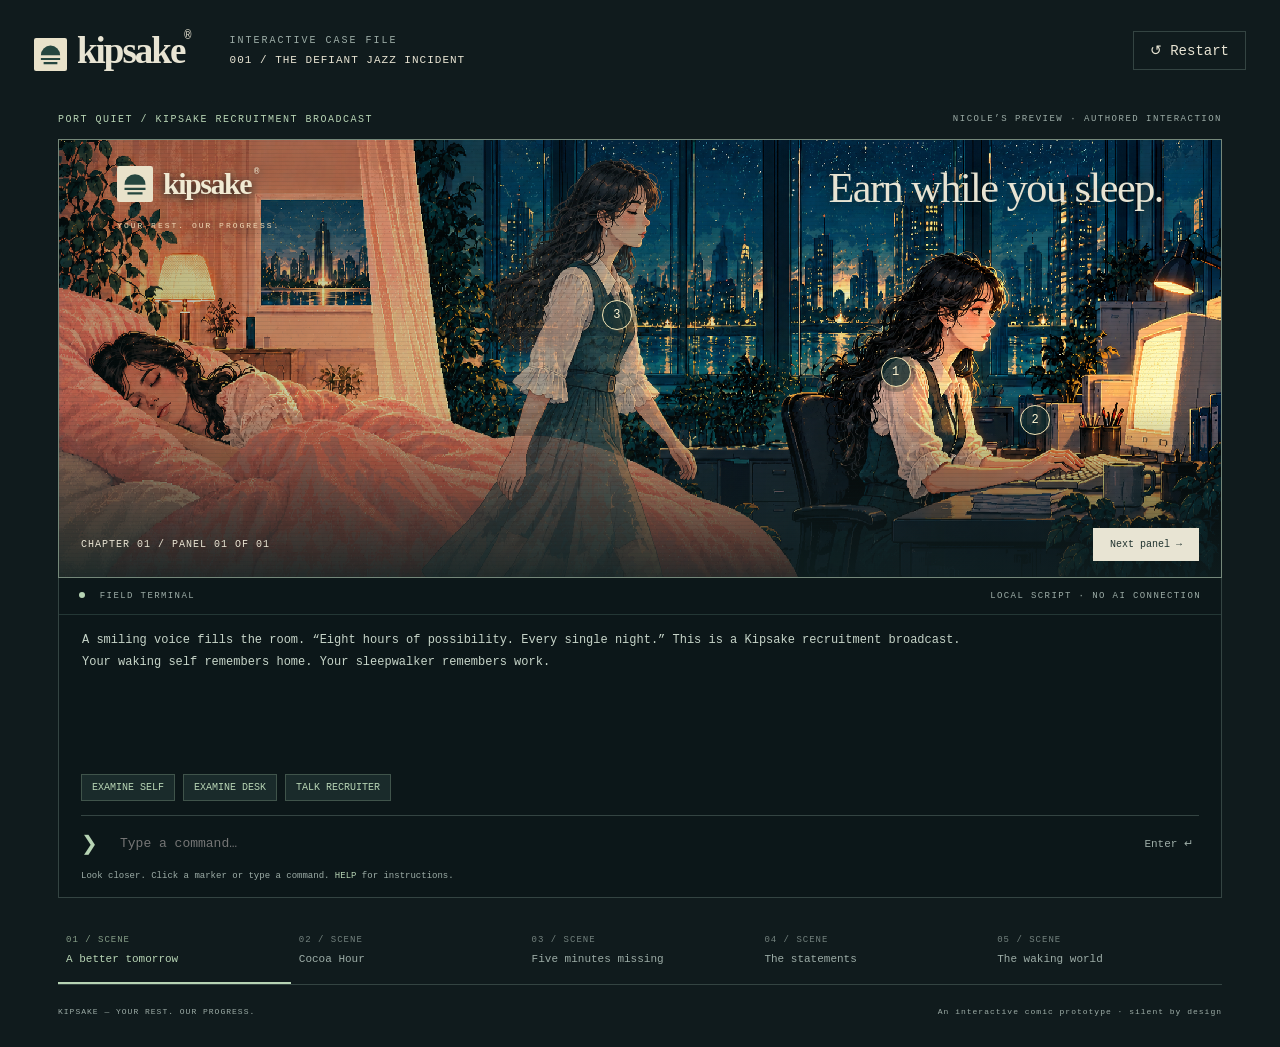
<file: comic-prototype/index.html>
<!doctype html>
<html lang="en"><head><meta charset="utf-8"><meta name="viewport" content="width=device-width,initial-scale=1"><meta name="color-scheme" content="dark"><title>Kipsake • The Defiant Jazz Incident</title><link rel="icon" href="data:,"><link rel="stylesheet" href="style.css"><script defer src="scenes.js"></script><script defer src="statements.js"></script><script defer src="app.js"></script></head>
<body><header><a class="wordmark" href="./"><img class="brand-emblem" src="assets/kipsake-logo.svg" alt="">kipsake<span>®</span></a><span class="edition">INTERACTIVE CASE FILE <b>001 / THE DEFIANT JAZZ INCIDENT</b></span><button id="restart">↺ Restart</button></header>
<main><div class="chapterbar"><span id="location"></span><span class="prototype">NICOLE’S PREVIEW · AUTHORED INTERACTION</span></div><section class="comic" aria-label="Interactive comic scene"><div id="art" role="img"></div><div class="grain"></div><div class="headline"><div class="ad-logo" aria-label="Kipsake"><img src="assets/kipsake-logo.svg" alt=""><span>kipsake<sup>®</sup></span></div><span id="eyebrow"></span><h1 id="title"></h1><p id="subtitle"></p></div><div id="hotspots"></div><div id="scene-speech" hidden role="status"></div><div id="statement-page" hidden aria-label="Suspect statement panels"></div><span id="sound-caption"></span><div class="framebar"><span id="frame-label"></span><button id="next">Next panel <span>→</span></button></div></section>
<section class="terminal" aria-label="Text adventure console"><div class="terminalbar"><span><i></i> FIELD TERMINAL</span><span>LOCAL SCRIPT · NO AI CONNECTION</span></div><div id="transcript" role="log" aria-live="polite" aria-relevant="additions"></div><div id="suggestions" aria-label="Suggested commands"></div><form id="command-form"><label for="command">❯ <span class="sr-only">Enter a command</span></label><input id="command" autocomplete="off" spellcheck="false" placeholder="Type a command…" aria-describedby="input-help"><button type="submit">Enter ↵</button></form><p id="input-help">Look closer. Click a marker or type a command. <kbd>HELP</kbd> for instructions.</p></section>
<nav id="chapters" aria-label="Review scenes"></nav><footer><span>KIPSAKE — YOUR REST. OUR PROGRESS.</span><span>An interactive comic prototype · silent by design</span></footer></main>
<dialog id="clue"><button id="close-clue" aria-label="Close evidence">Close ×</button><span class="document-label">PERSONAL EFFECTS / CLOSE INSPECTION</span><h2 id="clue-title"></h2><div id="clue-body"></div></dialog></body></html>
</file>
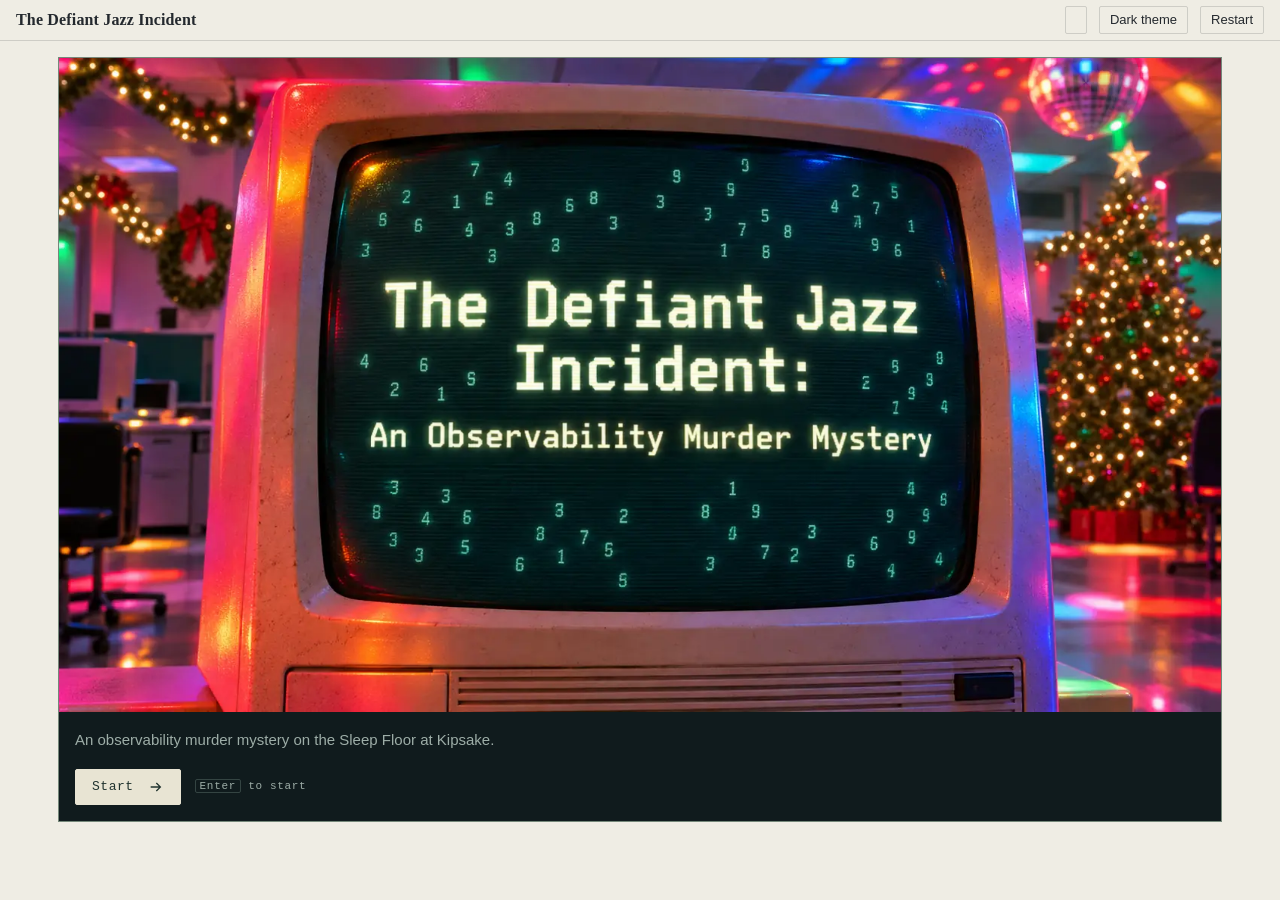
<file: web/index.html>
<!doctype html>
<html lang="en">
<head>
<meta charset="utf-8">
<meta name="viewport" content="width=device-width, initial-scale=1">
<!-- Static page: no network requests at runtime (the local stack's server may allow one origin for the optional leaderboard button). Links that leave the game open in a new tab. -->
<meta http-equiv="Content-Security-Policy"
      content="default-src 'self'; script-src 'self'; style-src 'self'; img-src 'self' data:; connect-src 'none'; font-src 'none'; object-src 'none'; base-uri 'none'; form-action 'none'">
<meta name="color-scheme" content="dark light">
<title>The Defiant Jazz Incident</title>
<link rel="icon" href="data:,">
<link rel="stylesheet" href="style.css">
<script src="theme.js"></script>
<!-- Local mode (see local.js): only on in the local stack's server or with ?local. Elsewhere these do nothing. -->
<script src="local-config.js"></script>
<script src="local.js"></script>
</head>
<body>
<header class="topbar">
  <span class="brand">The Defiant Jazz Incident</span>
  <span class="leads" id="leads" hidden></span>
  <span class="spacer"></span>
  <button type="button" class="btn btn-quiet" id="music-toggle" hidden></button>
  <button type="button" class="btn btn-quiet" id="theme-toggle"></button>
  <button type="button" class="btn btn-quiet" id="restart" hidden>Restart</button>
</header>
<main id="main" tabindex="-1">
  <noscript><p>The game needs JavaScript. You can also play it in a terminal: <code>python3 game/play.py</code>.</p></noscript>
</main>
<div class="toast" id="status" role="status" aria-live="polite"></div>
<dialog id="restart-dialog" aria-labelledby="restart-title">
  <h2 id="restart-title">Start over?</h2>
  <p>This clears your saved progress and goes back to the start.</p>
  <div class="actions">
    <button type="button" class="btn btn-danger" value="restart">Start over</button>
    <button type="button" class="btn" value="cancel" autofocus>Cancel</button>
  </div>
</dialog>
<script src="SPOILERS-content.js"></script>
<script src="game.js"></script>
</body>
</html>
</file>
<file: comic-prototype/style.css>
:root{--bg:#101b1d;--panel:#142326;--ink:#e8e4d3;--muted:#9dada7;--mint:#b7d4b4;--line:#344442;--peach:#efbb98}*{box-sizing:border-box}body{margin:0;background:var(--bg);color:var(--ink);font:14px ui-monospace,SFMono-Regular,Consolas,monospace}button,a,input{-webkit-tap-highlight-color:transparent}button{font:inherit;color:inherit;cursor:pointer}button:focus-visible,a:focus-visible,input:focus-visible{outline:3px solid var(--peach);outline-offset:4px}header{max-width:1280px;margin:auto;min-height:100px;display:flex;align-items:center;gap:38px;padding:20px 34px}.wordmark{color:var(--ink);text-decoration:none;font:bold 37px Georgia,serif;letter-spacing:-2px}.wordmark span{font:12px monospace;vertical-align:top;letter-spacing:0}.edition{font-size:10px;letter-spacing:2px;color:var(--muted);display:grid;gap:8px}.edition b{font-size:11px;font-weight:400;color:var(--ink);letter-spacing:1px}header button{margin-left:auto;background:none;border:1px solid var(--line);padding:10px 16px}main{max-width:1212px;margin:auto;padding:0 24px}.chapterbar{display:flex;justify-content:space-between;font-size:10px;letter-spacing:1.5px;padding:14px 0;color:var(--mint)}.prototype{color:var(--muted);font-size:9px}.comic{position:relative;aspect-ratio:2.65;min-height:340px;overflow:hidden;border:1px solid #75887a;background:#314f49}#art{position:absolute;inset:0;background-image:url('assets/scenes.png');background-size:100% 400%;image-rendering:pixelated;transition:filter .6s}#art:after{content:'';position:absolute;inset:0;background:linear-gradient(90deg,#0a242549,transparent 80%),linear-gradient(0deg,#102022d9,transparent 40%)}.grain{position:absolute;inset:0;pointer-events:none;background:repeating-linear-gradient(0deg,transparent 0 3px,#071c2012 3px 4px)}.headline{position:absolute;top:9%;left:5%;max-width:56%;text-shadow:0 2px 12px #102322}#eyebrow{font-size:10px;letter-spacing:3px;color:#f1d8b4}h1{font:normal clamp(29px,4.5vw,60px)/1.02 Georgia,serif;letter-spacing:-1.5px;margin:15px 0}#subtitle{line-height:1.7;font-size:12px;max-width:350px}.comic:not(.advert) .headline{top:5%;max-width:85%}.comic:not(.advert) h1{font-size:clamp(25px,3vw,38px);margin:8px 0}.comic:not(.advert) #subtitle{display:none}.framebar{position:absolute;bottom:0;left:0;right:0;display:flex;justify-content:space-between;align-items:center;padding:16px 22px;font-size:10px;letter-spacing:1px}.framebar button{background:var(--ink);color:#20332f;border:0;padding:11px 17px}.framebar button span{margin-left:20px}#sound-caption{position:absolute;right:5%;top:45%;font-size:11px;letter-spacing:3px;background:#20132bdb;padding:12px;max-width:50%;line-height:1.6}.hotspot{position:absolute;width:30px;height:30px;border:1px solid #f4e6b5;background:#122e31cc;border-radius:50%;color:#fff5d2;box-shadow:0 0 0 5px #0b252544;font-size:12px;animation:breathe 3s infinite}.hotspot:hover:after,.hotspot:focus-visible:after{content:attr(aria-label);position:absolute;bottom:40px;left:50%;transform:translateX(-50%);background:#102326;color:var(--ink);padding:8px;white-space:nowrap;border:1px solid var(--mint)}@keyframes breathe{50%{box-shadow:0 0 0 8px #0b252522}}.terminal{border:1px solid var(--line);border-top:0;background:#0c1719}.terminalbar{display:flex;justify-content:space-between;padding:13px 20px;border-bottom:1px solid #243735;font-size:9px;letter-spacing:1.4px;color:var(--muted)}.terminalbar i{display:inline-block;width:6px;height:6px;background:var(--mint);border-radius:50%;margin-right:8px}#transcript{height:153px;overflow:auto;padding:15px 23px;color:#c7d5c9;font-size:12px;line-height:1.8}#transcript p{margin:0 0 9px;max-width:900px;white-space:pre-line}#transcript .command{color:var(--peach);font-size:11px}#suggestions{display:flex;gap:8px;flex-wrap:wrap;padding:6px 22px 14px}#suggestions button{background:#1a2b2b;border:1px solid #40544b;color:var(--mint);font-size:10px;padding:7px 10px}form{margin:0 22px;display:flex;align-items:center;border-top:1px solid var(--line);padding:12px 0;gap:14px}label{color:var(--mint);font-size:20px}input{flex:1;min-width:0;background:transparent;border:0;color:var(--ink);font:13px monospace;padding:8px}form button{border:0;background:transparent;color:var(--muted);font-size:11px}#input-help{font-size:9px;color:var(--muted);margin:0;padding:0 22px 16px}kbd{font:inherit;color:var(--mint)}#chapters{display:grid;grid-template-columns:repeat(4,1fr);border-bottom:1px solid var(--line);margin-top:20px}#chapters button{padding:17px 8px;background:none;text-align:left;border:0;border-bottom:2px solid transparent;color:var(--muted);font-size:11px}#chapters button[aria-current=true]{color:var(--mint);border-color:var(--mint)}#chapters small{display:block;font-size:9px;letter-spacing:1px;margin-bottom:8px;opacity:.7}footer{display:flex;justify-content:space-between;padding:22px 0 30px;font-size:8px;letter-spacing:1px;color:var(--muted)}dialog{background:#e8dfc8;color:#263931;border:0;max-width:620px;width:calc(100% - 32px);padding:40px;box-shadow:12px 12px 0 #0005}dialog::backdrop{background:#060e12d9}#close-clue{float:right;background:none;border:0;color:#263931;margin:-20px -20px 20px 20px}.document-label{font-size:9px;letter-spacing:2px}dialog h2{font:32px Georgia,serif;border-bottom:2px solid #31483d;padding-bottom:18px}#clue-body{font:16px/1.8 Georgia,serif}#clue-body strong{color:#873c36}.route{border:1px solid #748677;padding:24px;text-align:center;font:14px/2 monospace}.sr-only{position:absolute;width:1px;height:1px;padding:0;margin:-1px;overflow:hidden;clip:rect(0,0,0,0)}@media(max-width:650px){header{padding:20px;gap:20px;min-height:85px}.edition{display:none}.wordmark{font-size:30px}main{padding:0 14px}.prototype{display:none}.chapterbar{font-size:8px}.comic{aspect-ratio:1.35;min-height:300px}#art{background-size:100% 400%;background-position-x:center!important}.headline{max-width:80%}h1{font-size:39px}.headline #subtitle{font-size:11px}.terminalbar{font-size:8px;padding:12px}.terminalbar span:last-child{font-size:7px}#transcript{padding:14px;height:180px}#suggestions{padding:5px 14px 14px}form{margin:0 14px}.framebar{padding:12px;font-size:8px}.framebar button{font-size:10px}#chapters button{font-size:9px}#chapters small{font-size:8px}footer{font-size:7px;gap:20px;line-height:1.6}#sound-caption{font-size:9px}.hotspot{width:27px;height:27px}}@media(prefers-reduced-motion:reduce){*,*:before,*:after{animation:none!important;transition:none!important;scroll-behavior:auto!important}}
/* Explicit width prevents the minimum scene height from widening narrow screens. */
.comic{width:100%}
/* Interview pages retain live HTML lettering over a three-portrait art sheet. */
#chapters{grid-template-columns:repeat(5,minmax(0,1fr))}
[hidden]{display:none!important}
.comic.statements{aspect-ratio:auto;min-height:0;background:#b5bb9e;padding:96px 18px 70px}
.statements #art,.statements .grain,.statements #hotspots{display:none}
.statements .headline{top:20px!important;left:24px;max-width:95%!important;text-shadow:none;color:#203730}
.statements #eyebrow{color:#384a41}.statements h1{font-size:30px!important}
.statements .framebar{color:#203730}
#statement-page{display:grid;grid-template-columns:repeat(3,minmax(0,1fr));gap:14px}
.interview{position:relative;background:#152829;border:2px solid #243d37;display:flex;flex-direction:column;min-width:0;box-shadow:4px 4px 0 #233b3a40}
.interview h2{font-size:11px;letter-spacing:1px;font-weight:400;padding:12px;margin:0;color:#e4ddc7;border-bottom:1px solid #7e8d77}
.portrait{height:400px;background-image:url('assets/statements.png');background-size:300% 100%;image-rendering:pixelated}
.interviewer{position:absolute;top:39px;left:10px;right:10px;margin:0;background:#132c2de8;color:#eee4cb;padding:11px;font-size:10px;line-height:1.6;border-left:3px solid #e6b58d}
.speech-bubble{position:relative;margin:-115px 14px 0;background:#f0ead7;color:#233a35;border:2px solid #273f38;border-radius:16px;padding:15px;font:16px/1.45 Georgia,serif;min-height:115px;white-space:pre-line;box-shadow:3px 4px 0 #172e3340}
.speech-bubble:before{content:'';position:absolute;left:33px;top:-17px;border-left:12px solid transparent;border-right:4px solid transparent;border-bottom:18px solid #f0ead7;transform:rotate(-13deg)}
.action-caption{font-size:10px;line-height:1.7;padding:14px 14px 0;margin:0;color:#d1d8c8;flex:1}
.inspect-witness{margin:12px 14px;background:none;border:1px solid #637a6b;color:#c2d3b3;padding:8px;font-size:10px}
#scene-speech{position:absolute;right:5%;bottom:78px;max-width:44%;border:2px solid #253b34;background:#f0ead7;color:#213831;border-radius:18px;padding:18px;font:17px/1.5 Georgia,serif;box-shadow:5px 5px 0 #11282c55}
#scene-speech:after{content:'';position:absolute;bottom:-15px;left:30px;border-left:5px solid transparent;border-right:15px solid transparent;border-top:16px solid #f0ead7}
@media(max-width:650px){.comic.statements{padding:100px 12px 74px}.statements .headline{left:14px}.statements h1{font-size:25px!important}#statement-page{grid-template-columns:1fr;gap:18px}.portrait{height:420px}#scene-speech{max-width:80%;bottom:65px;font-size:14px;padding:12px}#chapters button{font-size:8px;padding:14px 4px}#chapters small{font-size:7px}.interview h2{font-size:12px}.speech-bubble{font-size:17px}.action-caption{font-size:11px}}
.advert .headline{max-width:36%}.advert h1{font-size:clamp(29px,4vw,52px)}
@media(max-width:650px){.advert .headline{max-width:72%}.advert h1{font-size:33px}.advert #subtitle{max-width:210px;font-size:10px}}
.brand-emblem{width:33px;height:33px;margin-right:10px;vertical-align:middle;letter-spacing:normal}
.ad-logo{display:none;align-items:center;gap:10px;margin-bottom:14px;color:#f1ead3;text-shadow:0 2px 9px #102322}
.advert .ad-logo{display:flex}.ad-logo img{width:36px;height:36px}.ad-logo span{font:bold 30px Georgia,serif;letter-spacing:-1.5px}.ad-logo sup{font:9px monospace;vertical-align:top;margin-left:3px;letter-spacing:0}
.advert .headline{top:6%}.advert h1{margin:10px 0}.advert #eyebrow{font-size:8px;letter-spacing:2px}
@media(max-width:650px){.brand-emblem{width:27px;height:27px;margin-right:7px}.ad-logo{margin-bottom:9px}.ad-logo img{width:27px;height:27px}.ad-logo span{font-size:24px}.advert .headline{top:6%}.advert h1{font-size:31px;max-width:210px}.advert #subtitle{max-width:190px}}
/* One-page recruitment ad: company lockup left, campaign headline right. */
.advert .headline{top:6%;left:5%;right:5%;width:auto;max-width:none}
.advert h1{position:absolute;top:0;right:0;max-width:36%;margin:0;text-align:right;font-size:clamp(26px,3.3vw,44px);line-height:1.06}
.advert #subtitle{display:none}
@media(max-width:650px){.advert h1{max-width:45%;font-size:25px}.advert #eyebrow{font-size:7px;letter-spacing:1px;display:block;max-width:42%}}
</file>
<file: web/style.css>
/* The Defiant Jazz Incident, web version. The game is a dark-teal console in both themes, after
   the comic prototype; the page around it follows Grafana's light or dark theme. */

:root {
  --bg: #efede4;
  --text: #24292e;
  --muted: #4d5156;
  --border: rgba(36, 41, 46, 0.16);
  --link: #1f62e0;
  --btn-quiet: rgba(36, 41, 46, 0.08);
  --danger: #c4162a;
  --focus: #b3542f;
  --mono: ui-monospace, SFMono-Regular, Menlo, Consolas, "Liberation Mono", monospace;
  --serif: Georgia, "Times New Roman", serif;
  /* The console, the same in both themes */
  --c-bg: #101b1d;
  --c-panel: #142326;
  --c-term: #0c1719;
  --c-ink: #e8e4d3;
  --c-muted: #9dada7;
  --c-mint: #b7d4b4;
  --c-line: #344442;
  --c-line-soft: #243735;
  --c-chip: #1a2b2b;
  --c-chip-line: #40544b;
  --c-peach: #efbb98;
  --c-alert: #d0614f;
  --c-paper: #e8dfc8;
  --c-paper-ink: #263931;
  color-scheme: light;
}

@media (prefers-color-scheme: dark) {
  :root:not([data-theme="light"]) {
    --bg: #0b1416;
    --text: #ccccdc;
    --muted: #a8aabd;
    --border: rgba(204, 204, 220, 0.16);
    --link: #6e9fff;
    --btn-quiet: rgba(204, 204, 220, 0.1);
    --danger: #e0485b;
    --focus: #efbb98;
    color-scheme: dark;
  }
}

:root[data-theme="dark"] {
  --bg: #0b1416;
  --text: #ccccdc;
  --muted: #a8aabd;
  --border: rgba(204, 204, 220, 0.16);
  --link: #6e9fff;
  --btn-quiet: rgba(204, 204, 220, 0.1);
  --danger: #e0485b;
  --focus: #efbb98;
  color-scheme: dark;
}

* { box-sizing: border-box; }

html { -webkit-text-size-adjust: 100%; }

body {
  margin: 0;
  background: var(--bg);
  color: var(--text);
  font: 15px/1.55 Inter, -apple-system, BlinkMacSystemFont, "Segoe UI", Roboto, Helvetica, Arial, sans-serif;
}

a { color: var(--link); }

:focus-visible { outline: 2px solid var(--focus); outline-offset: 2px; }
main:focus, h2:focus { outline: none; }

.sr-only {
  position: absolute; width: 1px; height: 1px; padding: 0; margin: -1px;
  overflow: hidden; clip: rect(0, 0, 0, 0); white-space: nowrap; border: 0;
}

.icon { width: 16px; height: 16px; flex: none; fill: currentColor; }

/* ---- top bar ---------------------------------------------------------------- */

.topbar {
  position: sticky; top: 0; z-index: 6;
  display: flex; flex-wrap: wrap; align-items: center; gap: 4px 12px;
  padding: 6px 16px;
  background: var(--bg);
  border-bottom: 1px solid var(--border);
}
.brand { font: 600 16px/1.2 var(--serif); letter-spacing: 0.01em; }
.leads { color: var(--muted); font: 12px/1.4 var(--mono); letter-spacing: 0.04em; }
.spacer { flex: 1; }
/* In a narrow panel the panel title already names the game. */
@media (max-width: 720px) { .brand { display: none; } }

/* ---- buttons ------------------------------------------------------------------ */

.btn {
  display: inline-flex; align-items: center; justify-content: center; gap: 8px;
  font-family: inherit; font-size: 14px; font-weight: 500; line-height: 1.2;
  min-height: 36px; padding: 8px 16px;
  border: 1px solid var(--border); border-radius: 2px;
  background: var(--btn-quiet); color: var(--text);
  cursor: pointer;
}
.btn:hover { border-color: var(--muted); }
.btn:disabled { opacity: 0.55; cursor: not-allowed; }
.btn-quiet { background: transparent; font-size: 13px; min-height: 28px; padding: 4px 10px; }
.btn-danger { background: var(--danger); border-color: var(--danger); color: #fff; }
/* On the console */
.btn-primary {
  background: var(--c-ink); border-color: var(--c-ink); color: #20332f;
  font-family: var(--mono); font-size: 13px; letter-spacing: 0.04em;
}
.btn-primary:hover { background: #fff8e4; border-color: #fff8e4; }
.btn-next .icon { margin-left: 6px; }
.btn-quiet-console, .btn-console {
  background: var(--c-chip); border-color: var(--c-chip-line); color: var(--c-mint);
  font-family: var(--mono); font-size: 12px; letter-spacing: 0.04em;
}
.btn-quiet-console { background: transparent; }
.btn-quiet-console:hover, .btn-console:hover { border-color: var(--c-mint); color: var(--c-ink); }
.btn-console { min-height: 30px; padding: 5px 10px; }
.btn-alert {
  background: var(--c-alert); border-color: var(--c-alert); color: #fff;
  font-family: var(--mono); font-size: 13px; letter-spacing: 0.04em;
}
.btn-alert:hover { filter: brightness(1.1); }
.player :focus-visible, .hub :focus-visible, .title-view :focus-visible { outline: 3px solid var(--c-peach); outline-offset: 3px; }
.player h2:focus-visible, .hub h2:focus-visible { outline: none; }

.actions { display: flex; flex-wrap: wrap; gap: 8px; margin-top: 18px; }

/* ---- layout ------------------------------------------------------------------- */

main { padding: 16px 24px 40px; max-width: 1212px; margin: 0 auto; }
@media (max-width: 640px) { main { padding: 12px 12px 32px; } }

h1, h2, h3 { line-height: 1.2; margin: 0 0 8px; }
h2 { font-size: 20px; }
h3 { font-size: 16px; }
p { margin: 0 0 10px; }

.rule {
  display: flex; align-items: center; gap: 10px;
  margin: 4px 0 12px;
  color: var(--c-peach); font: 600 11px/1.4 var(--mono);
  letter-spacing: 0.12em; text-transform: uppercase;
}
.rule::after { content: ""; flex: 1; border-top: 1px solid var(--c-line); }

.lede { color: var(--c-muted); }

/* The console screen every view sits on */
.player, .hub {
  padding: 4px 18px 20px;
  border: 1px solid var(--c-line); border-radius: 4px;
  background: var(--c-bg); color: var(--c-ink);
}
@media (max-width: 640px) { .player, .hub { padding: 2px 10px 14px; } }
.player a, .hub a { color: #9fc3ff; }
.note { color: var(--c-muted); font-size: 13px; }

.chapterbar {
  display: flex; justify-content: space-between; gap: 12px; flex-wrap: wrap;
  padding: 12px 0;
  color: var(--c-mint); font: 11px/1.4 var(--mono); letter-spacing: 0.14em; text-transform: uppercase;
}
.chapter-count { color: var(--c-muted); }
.player-intro { max-width: 90ch; }

/* ---- title -------------------------------------------------------------------- */

.title-view { min-height: 60vh; display: flex; flex-direction: column; justify-content: center; }
/* The key art, the title on an office computer's screen, with the lede and Start under it.
   It's a painting, not pixel art, so it scales smoothly. */
.title-art {
  max-width: 1164px;
  border: 1px solid #75887a; background: var(--c-bg);
}
.title-pic > img { display: block; width: 100%; height: auto; }
@media (prefers-reduced-motion: no-preference) {
  .title-pic > img { animation: scene-in 0.8s ease-out; }
}
.title-text { padding: 16px; }

/* Motion over the picture (titleLights in game.js): the disco ball's glints and the coloured
   light it throws, and digits drifting on the screen above and below the title. Everything is
   placed in percentages of the picture, sized from its width, and uses transform and opacity
   only. Without motion the layer is hidden and the picture stands as it is. */
.title-pic { position: relative; container-type: inline-size; overflow: hidden; }
.title-lights { display: none; position: absolute; inset: 0; pointer-events: none; }
@media (prefers-reduced-motion: no-preference) {
  .title-lights { display: block; }
  .tl-ball { position: absolute; left: 88.4%; top: 3.8%; width: 9.4%; aspect-ratio: 1; transform: translate(-50%, -50%); border-radius: 50%; overflow: hidden; }
  .tl-shimmer {
    position: absolute; inset: -10%; border-radius: 50%; opacity: 0.3;
    background: conic-gradient(rgba(255, 255, 255, 0.9), transparent 12%, rgba(120, 220, 255, 0.8) 25%, transparent 38%,
      rgba(255, 120, 200, 0.8) 52%, transparent 65%, rgba(255, 240, 150, 0.8) 78%, transparent 90%, rgba(255, 255, 255, 0.9));
    animation: tl-spin 14s linear infinite;
  }
  .tl-glint {
    position: absolute; width: 26%; aspect-ratio: 1; transform: translate(-50%, -50%) scale(0); opacity: 0;
    background: radial-gradient(circle, #fff 0 14%, rgba(255, 255, 255, 0.7) 22%, transparent 62%);
    clip-path: polygon(50% 0, 60% 40%, 100% 50%, 60% 60%, 50% 100%, 40% 60%, 0 50%, 40% 40%);
    animation: tl-glint 2.6s ease-in-out infinite; animation-delay: calc(var(--i) * -0.7s);
  }
  .tl-spark {
    position: absolute; width: 6%; aspect-ratio: 1; border-radius: 50%; mix-blend-mode: screen; opacity: 0;
    background: radial-gradient(circle, hsla(var(--hue), 100%, 65%, 0.85), transparent 65%);
    animation: tl-spark 9s ease-in-out infinite; animation-delay: calc(var(--i) * -1.3s);
  }
  .tl-digit {
    position: absolute; font: 700 1.9cqw/1 var(--mono); color: #8ff0b8; opacity: 0;
    text-shadow: 0 0 0.6cqw rgba(143, 240, 184, 0.7);
    animation: tl-digit 6s ease-in-out infinite; animation-delay: calc(var(--i) * -0.9s);
  }
}
.tl-fill, .tl-type, .tl-cursor { position: absolute; }
@media (prefers-reduced-motion: no-preference) {
  /* the fairy lights on the tree and garlands: small soft glints over the bulbs, out of step */
  .tl-bulb {
    position: absolute; width: 2.4%; aspect-ratio: 1; margin: -1.2% 0 0 -1.2%; border-radius: 50%; mix-blend-mode: screen;
    background: radial-gradient(circle, hsla(var(--hue), 100%, 82%, 0.9) 0 18%, hsla(var(--hue), 100%, 65%, 0.45) 40%, transparent 70%);
    opacity: 0; animation: tl-bulb 2.4s ease-in-out infinite; animation-delay: calc(var(--i) * -0.37s);
  }
  /* the title typed on the screen: the fill hides the picture's own lettering until it is typed */
  .tl-fill { overflow: hidden; animation: tl-fadeout 0.5s ease-out var(--end) both; }
  .tl-edge { position: absolute; inset: 0; background-repeat: no-repeat; }
  .tl-fade { -webkit-mask-image: linear-gradient(to right, transparent, #000); mask-image: linear-gradient(to right, transparent, #000); }
  .tl-type { overflow: hidden; clip-path: inset(0 100% 0 0); animation: tl-type var(--dur) steps(var(--n)) var(--start) both; }
  .tl-cursor {
    background: #d9f5c4; box-shadow: 0 0 1.2cqw rgba(190, 255, 190, 0.7); opacity: 0; transform: translateX(0);
    animation: tl-move var(--dur) steps(var(--n)) var(--start) both, tl-show var(--dur) steps(1) var(--start);
  }
  .tl-last { animation: tl-move var(--dur) steps(var(--n)) var(--start) both, tl-show var(--dur) steps(1) var(--start), tl-blink 1.1s steps(1) calc(var(--start) + var(--dur)) infinite; }
}
@keyframes tl-bulb { 0%, 100% { opacity: 0; transform: scale(0.5); } 45% { opacity: 1; transform: scale(1.1); } 70% { opacity: 0.2; transform: scale(0.8); } }
@keyframes tl-type { to { clip-path: inset(0 0 0 0); } }
@keyframes tl-fadeout { to { opacity: 0; } }
@keyframes tl-move { to { transform: translateX(calc(var(--n) * 100%)); } }
@keyframes tl-show { 0%, 100% { opacity: 1; } }
@keyframes tl-blink { 0%, 49% { opacity: 1; } 50%, 100% { opacity: 0; } }
@keyframes tl-spin { to { transform: rotate(1turn); } }
@keyframes tl-glint { 0%, 30%, 100% { opacity: 0; transform: translate(-50%, -50%) scale(0) rotate(0); } 55% { opacity: 1; transform: translate(-50%, -50%) scale(1) rotate(45deg); } 75% { opacity: 0; transform: translate(-50%, -50%) scale(0.4) rotate(90deg); } }
@keyframes tl-spark { 0%, 100% { opacity: 0; transform: translate(0, 0); } 25%, 65% { opacity: 1; } 50% { transform: translate(-2.5cqw, 1cqw); } 90% { opacity: 0; transform: translate(-5cqw, 1.5cqw); } }
@keyframes tl-digit { 0%, 100% { opacity: 0; transform: translateY(0); } 20%, 60% { opacity: 0.75; } 50% { transform: translateY(0.8cqw); } 80% { opacity: 0.1; transform: translateY(1.4cqw); } }

/* ---- panels --------------------------------------------------------------------- */
/* One full-image panel: the picture, where we are and the headline over it, the text under it */

.panel { margin: 0; border: 1px solid #75887a; background: var(--c-panel); }
.panel-art { position: relative; }
.panel-pic { position: relative; width: 100%; background: #314f49; }
.panel-pic img { display: block; width: 100%; height: 100%; image-rendering: pixelated; }
@media (prefers-reduced-motion: no-preference) {
  .panel-pic img { animation: scene-in 0.5s ease-out; }
}
@keyframes scene-in { from { opacity: 0; } }
/* Shade under the headline, and faint scan lines, as in the comic */
.panel-pic::before, .panel-pic::after { content: ""; position: absolute; inset: 0; pointer-events: none; }
.has-head .panel-pic::before { background: linear-gradient(100deg, rgba(10, 36, 37, 0.62), transparent 55%); }
.panel-pic::after { background: repeating-linear-gradient(0deg, transparent 0 3px, rgba(7, 28, 32, 0.07) 3px 4px); }
.panel-dim img { filter: brightness(0.38) saturate(0.7); }
.panel-black { background: #040607; }
.panel-art { background: var(--c-term); }
.panel-pic { margin: 0 auto; }

.panel-head {
  position: absolute; z-index: 3; top: 7%; left: 4%; max-width: 62%;
  pointer-events: none; text-shadow: 0 2px 12px #102322;
}
.panel-where {
  margin: 0;
  color: #f1d8b4; font: 11px/1.4 var(--mono); letter-spacing: 0.22em; text-transform: uppercase;
}
.panel-head h2 {
  margin: 6px 0 0;
  color: var(--c-ink); font: normal clamp(24px, 3.4vw, 42px)/1.05 var(--serif); letter-spacing: -0.02em;
}
@media (max-width: 640px) {
  .panel-head { position: static; max-width: none; padding: 12px 14px 10px; text-shadow: none; }
  .panel-head h2 { font-size: 24px; }
}
.panel-sound {
  position: absolute; z-index: 3; right: 4%; bottom: 10%; max-width: 50%; margin: 0;
  padding: 8px 12px; background: rgba(32, 19, 43, 0.86); color: var(--c-ink);
  font: 11px/1.5 var(--mono); letter-spacing: 0.16em; text-transform: uppercase;
}
@media (max-width: 480px) { .panel-sound { font-size: 9px; padding: 6px 8px; letter-spacing: 0.1em; } }

/* Art to come: the same frame, with a quiet label */
.panel-placeholder {
  background:
    radial-gradient(ellipse at 70% 60%, rgba(183, 212, 180, 0.12), transparent 60%),
    repeating-linear-gradient(135deg, #1b3134 0 14px, #182c2f 14px 28px);
}
.placeholder-label {
  position: absolute; right: 12px; bottom: 10px; z-index: 2;
  color: rgba(232, 228, 211, 0.5); font: 10px/1.4 var(--mono); letter-spacing: 0.18em; text-transform: uppercase;
}

.panel-text { padding: 14px 20px 16px; border-top: 1px solid var(--c-line); font-size: 15px; }
@media (max-width: 640px) { .panel-text { padding: 12px 14px 14px; } }
.panel-text .card-body > :last-child { margin-bottom: 0; }
/* What the picture already says, a click away */
.drawn { margin-top: 10px; }
.drawn summary {
  width: fit-content; cursor: pointer;
  color: var(--c-mint); font: 11px/1.6 var(--mono); letter-spacing: 0.1em; text-transform: uppercase;
}
.drawn[open] summary { margin-bottom: 8px; }

/* ---- card text ------------------------------------------------------------------ */

.card-body p { max-width: 90ch; }
.card-body .stage { color: var(--c-muted); font-style: italic; }
.card-body ul, .card-body ol { margin: 0 0 10px; padding-left: 1.4em; }
.card-body li { margin-bottom: 6px; }
.card-body s { text-decoration-thickness: 2px; }
/* Spoken lines as captions: the investigator's in peach, everyone else's in mint */
.card-body .speech {
  width: fit-content; max-width: 90ch;
  padding: 6px 12px; margin: 0 0 8px;
  border-left: 3px solid var(--c-mint); background: var(--c-chip);
}
.card-body .speech .speaker {
  margin-right: 2px;
  color: var(--c-mint); font: 600 11px/1 var(--mono); letter-spacing: 0.1em; text-transform: uppercase;
}
.card-body .speech-you { border-left-color: var(--c-peach); }
.card-body .speech-you .speaker { color: var(--c-peach); }
/* Paper and screens, close up: the same in both themes */
.card-body .screen {
  max-width: 90ch; margin: 4px 0 12px; padding: 12px 16px;
  background: var(--c-paper); color: var(--c-paper-ink);
  box-shadow: 6px 6px 0 rgba(0, 0, 0, 0.35);
  font: 15px/1.6 var(--serif);
}
.card-body .screen div { white-space: pre-wrap; overflow-wrap: anywhere; }
.card-body .screen div + div { margin-top: 4px; }
.card-body .screen strong { color: #873c36; }

/* "Your role": the three things you do, as tiles */
.role-tiles {
  list-style: none; padding: 0 !important; margin: 12px 0 0 !important;
  display: grid; gap: 10px; grid-template-columns: repeat(auto-fit, minmax(200px, 1fr));
}
.role-tiles li {
  margin: 0; padding: 12px 14px;
  border: 1px solid var(--c-chip-line); background: var(--c-chip); color: #c7d5c9; font-size: 14px;
}
.role-tiles .icon { display: block; width: 22px; height: 22px; margin-bottom: 8px; color: var(--c-peach); }
.role-tiles strong { color: var(--c-ink); text-transform: capitalize; }
.panel-role .panel-head { position: static; max-width: none; padding: 16px 20px 0; text-shadow: none; }

/* The buttons that step on and back sit at the bottom of the screen on every panel, whatever
   its picture's shape or its text's length: a player can click in the same place each time.
   A player that is shorter than the screen stretches to fill it, and the bar stays in view when
   it is taller. */
.player { display: flex; flex-direction: column; padding-bottom: 0; min-height: calc(100vh - 58px); min-height: calc(100svh - 58px); }
@media (max-width: 640px) { .player { padding-bottom: 0; min-height: calc(100vh - 54px); min-height: calc(100svh - 54px); } }
.framebar {
  display: flex; justify-content: space-between; align-items: center; flex-wrap: wrap; gap: 10px;
  margin-top: auto; padding: 12px 0 20px;
  position: sticky; bottom: 0; z-index: 4;
  background: var(--c-bg); border-top: 1px solid var(--c-line-soft);
}
.player > .panel, .player > .text-card { margin-bottom: 14px; }
.key-hint { color: var(--c-muted); font: 11px/1.4 var(--mono); letter-spacing: 0.06em; }
.key-hint kbd { font: inherit; padding: 0 4px; border: 1px solid var(--c-line); border-radius: 2px; }
@media (hover: none), (pointer: coarse) { .key-hint { display: none; } }
@media (max-width: 640px) { .framebar { padding-bottom: 14px; } }
.framebar-nav, .framebar-actions { display: flex; flex-wrap: wrap; align-items: center; gap: 8px; }
.framebar-actions { margin-left: auto; justify-content: flex-end; }
.framebar-note { flex-basis: 100%; margin: 0; text-align: right; font-size: 14px; }

/* Hotspots: numbered markers placed by game.js at a percentage of the picture */
.hotspot {
  position: absolute; z-index: 4; width: 30px; height: 30px; margin: -15px 0 0 -15px; padding: 0;
  border: 1px solid #f4e6b5; border-radius: 50%;
  background: rgba(18, 46, 49, 0.85); color: #fff5d2;
  font: 600 13px/28px var(--mono); text-align: center; cursor: pointer;
  box-shadow: 0 0 0 5px rgba(11, 37, 37, 0.35);
}
.hotspot:hover, .hotspot[aria-expanded="true"] { background: #8a4b00; }
.hotspot:focus-visible { outline: 3px solid var(--c-peach); outline-offset: 3px; }
@media (prefers-reduced-motion: no-preference) {
  .hotspot { animation: hotspot-breathe 3s ease-in-out infinite; }
  .hotspot-note { animation: scene-in 0.15s ease-out; }
}
@keyframes hotspot-breathe { 50% { box-shadow: 0 0 0 8px rgba(11, 37, 37, 0.15); } }
@media (max-width: 480px) {
  .hotspot { width: 24px; height: 24px; margin: -12px 0 0 -12px; font-size: 12px; line-height: 22px; }
}
.hotspot-note {
  position: absolute; z-index: 5;
  width: max-content; max-width: min(22rem, 100%);
  padding: 10px 12px;
  border: 1px solid var(--c-mint);
  background: #102326; color: var(--c-ink);
  box-shadow: 0 6px 18px rgba(0, 0, 0, 0.45);
  font-size: 14px; line-height: 1.45;
}
.hotspot-note[hidden] { display: none; }
.hotspot-note .hotspot-label { margin: 0 0 4px; color: var(--c-peach); font: 600 12px/1.4 var(--mono); letter-spacing: 0.06em; }
.hotspot-note .card-body p { margin: 0 0 6px; }
.hotspot-note .card-body > :last-child { margin-bottom: 0; }
.hotspot-note .card-body .screen { margin: 8px 0 0; padding: 10px 12px; box-shadow: none; border: 1px solid #b9ab8a; }

/* Panels that play (animate() in game.js): frames cross-fade over the first picture, the picture keeps its
   shape, and the hotspots wait until it has played. */
.panel-pic { container-type: inline-size; }
.panel-pic img.anim-frame { position: absolute; inset: 0; opacity: 0; animation: none; transition: opacity 0.9s ease-in-out; }
.panel-pic img.anim-frame.on { opacity: 1; }
.pic-calm img.anim-frame, .pic-calm .cam-feed, .pic-calm .cam-veil, .pic-calm .cam-offline { transition: none; }
.pic-playing { cursor: pointer; }
.pic-playing .hotspot { visibility: hidden; }
.anim-stage { position: absolute; inset: 0; z-index: 1; background: #05070a; overflow: hidden; }

/* 03:02: three columns, each the lit room and then the dark one */
.power-col { position: absolute; top: 0; bottom: 0; width: 33.333%; overflow: hidden; }
.power-col:nth-child(1) { left: 0; }
.power-col:nth-child(2) { left: 33.333%; border-left: 1px solid #2c2230; border-right: 1px solid #2c2230; }
.power-col:nth-child(3) { left: 66.666%; }
.power-col:nth-child(2) { width: 33.334%; }
.power-col img.anim-frame { object-fit: cover; }
.power-col img.dark { transition-duration: 1.1s; }

/* The security cameras: a clock over the picture, a blinking record light, scan lines and grain */
.cam-ts, .cam-name {
  position: absolute; z-index: 2; color: #e9f2e4; font: 700 3.3cqw/1 var(--mono); letter-spacing: 0.06em;
  text-shadow: 0 0 4px #000, 0 1px 0 #000; font-variant-numeric: tabular-nums;
}
.cam-rec { position: absolute; z-index: 2; width: 1.6cqw; height: 1.6cqw; border-radius: 50%; background: #d84a3a; }
@media (prefers-reduced-motion: no-preference) {
  .cam-rec { animation: cam-blink 1.6s steps(1) infinite; }
  .cam-feed::after, .cam-overlay::after { animation: cam-grain 0.5s steps(2) infinite; }
}
@keyframes cam-blink { 50% { opacity: 0; } }
@keyframes cam-grain { 0% { background-position: 0 0; } 50% { background-position: 5px 3px; } }
.cam-overlay { position: absolute; inset: 0; z-index: 2; pointer-events: none; }
.cam-overlay .cam-ts { left: 2.4cqw; bottom: 2.4cqw; }
.cam-overlay .cam-rec { left: auto; right: 3cqw; top: 2.6cqw; }
.cam-overlay .cam-name { right: 5.6cqw; top: 2.2cqw; font-size: 2.4cqw; }
.cam-overlay::after, .cam-feed::after {
  content: ""; position: absolute; inset: 0; pointer-events: none; mix-blend-mode: overlay; opacity: 0.35;
  background-image: repeating-linear-gradient(0deg, rgba(255, 255, 255, 0.12) 0 1px, transparent 1px 3px),
    repeating-linear-gradient(90deg, rgba(0, 0, 0, 0.18) 0 1px, transparent 1px 4px);
}
.cams .cam-title {
  position: absolute; left: 0; right: 0; top: 1.4cqw; margin: 0; text-align: center; color: #e2b88f;
  font: 700 3cqw/1.2 var(--mono); letter-spacing: 0.14em;
}
.cam-feed { position: absolute; top: 10%; width: 40%; height: 80%; overflow: hidden; background: #000; border: 1px solid #3a4a45; }
.cam-feed.cam-a { left: 6%; }
.cam-feed.cam-b { left: 54%; }
.cam-feed img { position: absolute; inset: 0; animation: none; }
.cam-feed .cam-ts { left: 4%; top: 3%; font-size: 3.1cqw; }
.cam-feed .cam-rec { right: 5%; top: 4.2%; }
.cam-feed.cam-dark img, .cam-feed.cam-dark .cam-ts, .cam-feed.cam-dark .cam-rec { visibility: hidden; }
.cam-feed.cam-gone .cam-rec { visibility: hidden; }
.cam-veil {
  position: absolute; inset: 0; z-index: 3; display: flex; align-items: center; justify-content: center; text-align: center;
  background: rgba(2, 4, 6, 0); color: #f0a078; font: 700 3.2cqw/1.3 var(--mono); letter-spacing: 0.12em; opacity: 0;
  transition: opacity 0.6s, background 0.6s;
}
.cam-veil span { padding: 0 6%; }
.cam-gone .cam-veil { opacity: 1; background: rgba(2, 4, 6, 0.62); }
.cams .cam-note, .cams .cam-offline {
  position: absolute; margin: 0; color: #cfe0d8; font: 600 2.4cqw/1.3 var(--mono); letter-spacing: 0.08em;
}
.cams .cam-note { left: 6%; bottom: 2.2%; transition: opacity 0.5s; }
.cams .cam-note.gone { opacity: 0; }
.cams .cam-offline { left: 6%; right: 6%; bottom: 2.2%; text-align: center; color: #f0a078; opacity: 0; transition: opacity 0.6s; }
.cams .cam-offline.on { opacity: 1; }

/* A note opened to read: the paper enlarged, over the game, until it's closed */
.hotspot-read { border-style: dashed; }
.reader {
  position: fixed; inset: 0; z-index: 60; display: flex; align-items: center; justify-content: center; padding: 16px;
  background: rgba(3, 8, 9, 0.78); overflow: auto;
}
.reader-sheet {
  width: min(40rem, 100%); max-height: 100%; overflow: auto; padding: 18px 20px 16px;
  border: 1px solid var(--c-mint); background: var(--c-panel); color: var(--c-ink);
  box-shadow: 0 10px 40px rgba(0, 0, 0, 0.6);
}
.reader-label { margin: 0 0 10px; color: var(--c-peach); font: 600 12px/1.4 var(--mono); letter-spacing: 0.08em; text-transform: uppercase; }
.reader .card-body { font-size: clamp(17px, 2.6vw, 22px); }
.reader .card-body .screen { max-width: none; font-size: clamp(20px, 3.4vw, 30px); line-height: 1.5; padding: 16px 20px; }
.reader-actions { margin-top: 14px; display: flex; justify-content: flex-end; }
.title-text .actions { align-items: center; gap: 14px; }

/* ---- the console's boxes -------------------------------------------------------- */

.console { min-width: 0; border: 1px solid var(--c-line); background: var(--c-term); }
.console-bar {
  display: flex; align-items: center; gap: 8px;
  padding: 11px 16px; border-bottom: 1px solid var(--c-line-soft);
  color: var(--c-muted); font: 10px/1.4 var(--mono); letter-spacing: 0.14em; text-transform: uppercase;
}
.console-bar .icon { width: 14px; height: 14px; color: var(--c-mint); }
.dot { display: inline-block; width: 6px; height: 6px; border-radius: 50%; background: var(--c-mint); }
.dot-alert { background: var(--c-alert); }
.console-body { padding: 14px 16px 16px; }
.console-body h2, .console-body h3 { color: var(--c-ink); font: normal 22px/1.2 var(--serif); }
.console-body h3 { font-size: 19px; }
.console .actions { margin-top: 14px; }
.console-body > p { font-size: 14px; color: #c7d5c9; }
.console-body > p.note { font-size: 13px; color: var(--c-muted); }

/* ---- hub ---------------------------------------------------------------------- */

.hub > h2 { color: var(--c-ink); font: normal clamp(26px, 3vw, 36px)/1.1 var(--serif); }
.hub > .lede { max-width: 72ch; }
.hub-grid {
  display: grid; gap: 14px; margin-top: 16px;
  grid-template-columns: minmax(0, 1fr);
  grid-template-areas: "ai" "inv" "review" "accuse";
}
@media (min-width: 900px) {
  .hub-grid {
    grid-template-columns: minmax(0, 1.1fr) minmax(0, 1fr);
    grid-template-areas: "ai inv" "ai accuse" "review review";
    grid-template-rows: auto 1fr auto;
    align-items: start;
  }
  .hub-grid .area-ai { align-self: stretch; }
}
.area-inv { grid-area: inv; }
.area-ai { grid-area: ai; }
.area-review { grid-area: review; }
.area-accuse { grid-area: accuse; }

/* The three leads, used, next and later */
.lead-track { list-style: none; margin: 10px 0 12px; padding: 0; display: grid; gap: 8px; grid-template-columns: repeat(3, minmax(0, 1fr)); }
@media (max-width: 480px) { .lead-track { grid-template-columns: minmax(0, 1fr); } }
.lead-step {
  display: flex; gap: 10px; align-items: flex-start; min-width: 0;
  padding: 10px; border: 1px solid var(--c-line); background: var(--c-panel);
}
.lead-icon {
  display: inline-flex; align-items: center; justify-content: center; flex: none;
  width: 30px; height: 30px; border-radius: 50%;
  border: 1px solid var(--c-chip-line); color: var(--c-muted);
}
.lead-words { display: grid; min-width: 0; font-size: 13px; line-height: 1.35; }
.lead-words small { color: var(--c-muted); font: 10px/1.4 var(--mono); letter-spacing: 0.12em; text-transform: uppercase; }
.lead-kind { color: var(--c-ink); }
.lead-status { color: var(--c-muted); font: 11px/1.4 var(--mono); overflow-wrap: anywhere; }
.lead-used .lead-icon { background: var(--c-mint); border-color: var(--c-mint); color: #20332f; }
.lead-used .lead-status { color: var(--c-mint); }
.lead-next { border-color: var(--c-peach); box-shadow: 0 0 0 1px var(--c-peach) inset; }
.lead-next .lead-icon { border-color: var(--c-peach); color: var(--c-peach); }
.lead-next .lead-status { color: var(--c-peach); }
.lead-later { opacity: 0.7; }

.questions { list-style: none; margin: 10px 0 12px; padding: 0; display: grid; gap: 8px; }
.questions li {
  display: flex; align-items: flex-start; gap: 10px;
  padding: 10px 12px;
  border: 1px solid var(--c-line); background: var(--c-panel);
}
.questions .q-mark { color: var(--c-peach); font-family: var(--mono); }
.questions .q-body { flex: 1; min-width: 0; display: grid; gap: 4px; }
.questions .q-hint {
  justify-self: start; padding: 1px 6px; border: 1px solid var(--c-chip-line); background: var(--c-chip);
  color: var(--c-mint); font-family: var(--mono); font-size: 11px; letter-spacing: 0.06em; text-transform: uppercase;
}
.questions .q { overflow-wrap: anywhere; color: #c7d5c9; font-size: 14px; }
.questions .btn { flex: none; }
@media (max-width: 480px) {
  .questions li { flex-wrap: wrap; }
  .questions .btn { margin-left: auto; }
}

.review-tiles { list-style: none; margin: 8px 0 0; padding: 0; display: grid; gap: 10px; grid-template-columns: repeat(auto-fill, minmax(150px, 1fr)); }
.review-tile {
  display: grid; gap: 4px; width: 100%; padding: 0 0 10px; text-align: left; cursor: pointer;
  border: 1px solid var(--c-line); background: var(--c-panel); color: var(--c-ink);
  font-family: inherit; font-size: 13px; line-height: 1.35;
}
.review-tile:hover { border-color: var(--c-mint); }
.review-tile small, .review-tile span:last-child { padding: 0 10px; }
.review-tile small { color: var(--c-muted); font: 10px/1.4 var(--mono); letter-spacing: 0.12em; }

/* Small crops of the pictures, for buttons */
.thumb { display: block; position: relative; overflow: hidden; aspect-ratio: 3 / 1; background: #1b3134; }
.thumb img { position: absolute; inset: 0; width: 100%; height: 100%; object-fit: cover; image-rendering: pixelated; }
.thumb-empty { background: repeating-linear-gradient(135deg, #1b3134 0 10px, #182c2f 10px 20px); }

.suspect-strip { display: flex; gap: 8px; margin: 8px 0 12px; }
.suspect-mini { display: grid; gap: 4px; width: 76px; color: var(--c-muted); font: 11px/1.3 var(--mono); text-align: center; }
.suspect-mini .thumb, .suspect .thumb { aspect-ratio: 1; }
.suspect-mini .thumb img, .suspect .thumb img { object-position: 50% 30%; transform: scale(2.6); transform-origin: 50% 30%; }

/* ---- lead choice -------------------------------------------------------------- */

.decision .console-body > .card-body p { color: #c7d5c9; }
.legend { margin: 14px 0 8px; color: var(--c-mint); font: 11px/1.4 var(--mono); letter-spacing: 0.1em; text-transform: uppercase; }
.options { display: grid; gap: 10px; grid-template-columns: repeat(auto-fit, minmax(210px, 1fr)); }
.option {
  display: flex; gap: 12px; align-items: flex-start; text-align: left; cursor: pointer;
  padding: 14px; border: 1px solid var(--c-chip-line); background: var(--c-chip); color: var(--c-ink);
  font: inherit;
}
.option:hover { border-color: var(--c-mint); }
.option[aria-pressed="true"] { border-color: var(--c-peach); background: #23312c; box-shadow: 0 0 0 1px var(--c-peach) inset; }
.option-number { color: var(--c-peach); font: 28px/1 var(--serif); min-width: 18px; }
.option-words { display: grid; gap: 4px; }
.option-words strong { font: normal 18px/1.2 var(--serif); }
.hint { color: var(--c-muted); font-size: 13px; }

/* ---- forms -------------------------------------------------------------------- */

fieldset { border: 0; margin: 0 0 16px; padding: 0; min-width: 0; }
legend { font-weight: 600; margin-bottom: 8px; padding: 0; }
.player legend, .player label.block { color: var(--c-mint); font: 11px/1.4 var(--mono); letter-spacing: 0.1em; text-transform: uppercase; }
.suspects { display: grid; gap: 10px; grid-template-columns: repeat(auto-fill, minmax(140px, 1fr)); }
.suspect {
  position: relative; display: grid; gap: 8px; padding: 0 0 10px; cursor: pointer;
  border: 1px solid var(--c-chip-line); background: var(--c-chip); color: var(--c-ink);
}
.suspect:hover { border-color: var(--c-mint); }
.suspect:has(input:checked) { border-color: var(--c-peach); box-shadow: 0 0 0 1px var(--c-peach) inset; }
.suspect:focus-within { outline: 3px solid var(--c-peach); outline-offset: 2px; }
.suspect-name { display: grid; gap: 6px; padding: 0 10px; font: normal 17px/1.2 var(--serif); }
.suspect-other .thumb { display: flex; align-items: center; justify-content: center; color: var(--c-muted); font: 40px/1 var(--serif); }
/* The radio covers its whole card, unseen: the card is what you click */
.suspect input[type="radio"] { position: absolute; inset: 0; width: 100%; height: 100%; margin: 0; opacity: 0; cursor: pointer; }
.suspect input[type="text"] { position: relative; z-index: 1; font-size: 14px; }

input[type="text"], textarea {
  width: 100%; font: inherit; color: var(--c-ink);
  background: var(--c-panel); border: 1px solid var(--c-chip-line); border-radius: 2px;
  padding: 7px 9px;
}
textarea { min-height: 120px; resize: vertical; }
label.block { display: block; margin-bottom: 6px; }
.error { color: #ff9b8c; font-weight: 500; }
.error:empty { display: none; }

.spoiler { padding: 12px 14px; margin: 0 0 12px; border: 1px solid var(--c-peach); background: var(--c-panel); }

/* ---- verdict ------------------------------------------------------------------ */

.verdict .panel { margin-bottom: 14px; }
.accused { font-size: 17px; }
.text-card { max-width: 90ch; padding: 4px 0 0; }
.text-card h2 { color: var(--c-ink); font: normal 26px/1.15 var(--serif); }
.text-card .card-body p, .text-card .card-body li { color: #d6d9cc; }
.reasoning {
  margin: 0 0 16px; padding: 8px 12px;
  border-left: 3px solid var(--c-peach); background: var(--c-chip);
  color: var(--c-ink); white-space: pre-wrap;
}

/* ---- dialog and status -------------------------------------------------------- */

dialog {
  max-width: min(440px, calc(100vw - 32px));
  color: var(--c-ink); background: var(--c-bg);
  border: 1px solid var(--c-line); border-radius: 2px; padding: 22px;
}
dialog h2 { font: normal 24px/1.2 var(--serif); }
dialog::backdrop { background: rgba(6, 14, 18, 0.8); }
dialog .actions { margin-top: 16px; }
dialog .btn:not(.btn-danger) { background: transparent; border-color: var(--c-chip-line); color: var(--c-mint); }

.toast {
  position: fixed; z-index: 7; left: 50%; bottom: 16px; transform: translateX(-50%);
  max-width: calc(100vw - 32px);
  padding: 9px 14px; border: 1px solid var(--c-mint);
  background: var(--c-panel); color: var(--c-ink); font-size: 14px;
  opacity: 0; pointer-events: none; transition: opacity 0.15s;
}
.toast.show { opacity: 1; }

@media (prefers-reduced-motion: reduce) { .toast { transition: none; } }

/* ---- the scored accusation ---------------------------------------------------------- */

.accuse-form .question { margin: 0 0 16px; }
.player label.q-label { color: var(--c-ink); font: 17px/1.3 var(--serif); letter-spacing: 0; text-transform: none; }
.q-label .pts { margin-left: 6px; color: var(--c-muted); font: 11px/1.4 var(--mono); letter-spacing: 0.08em; text-transform: uppercase; white-space: nowrap; }

.score-total { margin: 0 0 6px; color: var(--c-peach); font: normal 34px/1.1 var(--serif); }
.score-list { list-style: none; margin: 14px 0 0; padding: 0; display: grid; gap: 10px; }
.score-row { padding: 10px 12px; border: 1px solid var(--c-chip-line); border-left-width: 4px; background: var(--c-chip); }
.score-row.full { border-left-color: var(--c-mint); }
.score-row.part { border-left-color: var(--c-peach); }
.score-row.none { border-left-color: var(--c-muted); }
.score-head { display: flex; justify-content: space-between; gap: 12px; align-items: baseline; flex-wrap: wrap; }
.score-pts { font: 13px/1.4 var(--mono); color: var(--c-mint); white-space: nowrap; }
.score-line { margin: 4px 0 0; overflow-wrap: anywhere; }
.score-k { display: inline-block; min-width: 7.5em; margin-right: 8px; color: var(--c-muted); font: 11px/1.4 var(--mono); letter-spacing: 0.08em; text-transform: uppercase; }

.board-table { width: 100%; border-collapse: collapse; margin: 6px 0 12px; }
.board-table caption { caption-side: bottom; padding-top: 8px; color: var(--c-muted); font-size: 13px; text-align: left; }
.board-table th, .board-table td { padding: 7px 10px; border-bottom: 1px solid var(--c-chip-line); text-align: left; overflow-wrap: anywhere; }
.board-table th { color: var(--c-mint); font: 11px/1.4 var(--mono); letter-spacing: 0.1em; text-transform: uppercase; }
.board-table tr.me td { background: var(--c-chip); color: var(--c-peach); font-weight: 600; }

/* Local mode: the optional "add my score to the public leaderboard" section (local.js). */
.opt-in { margin-top: 18px; padding: 12px 14px; border: 1px solid var(--c-chip-line); border-left: 4px solid var(--c-mint); background: var(--c-chip); }
.opt-in h3 { margin-top: 0; }
.opt-in-list { margin: 8px 0; padding-left: 20px; }
</file>
